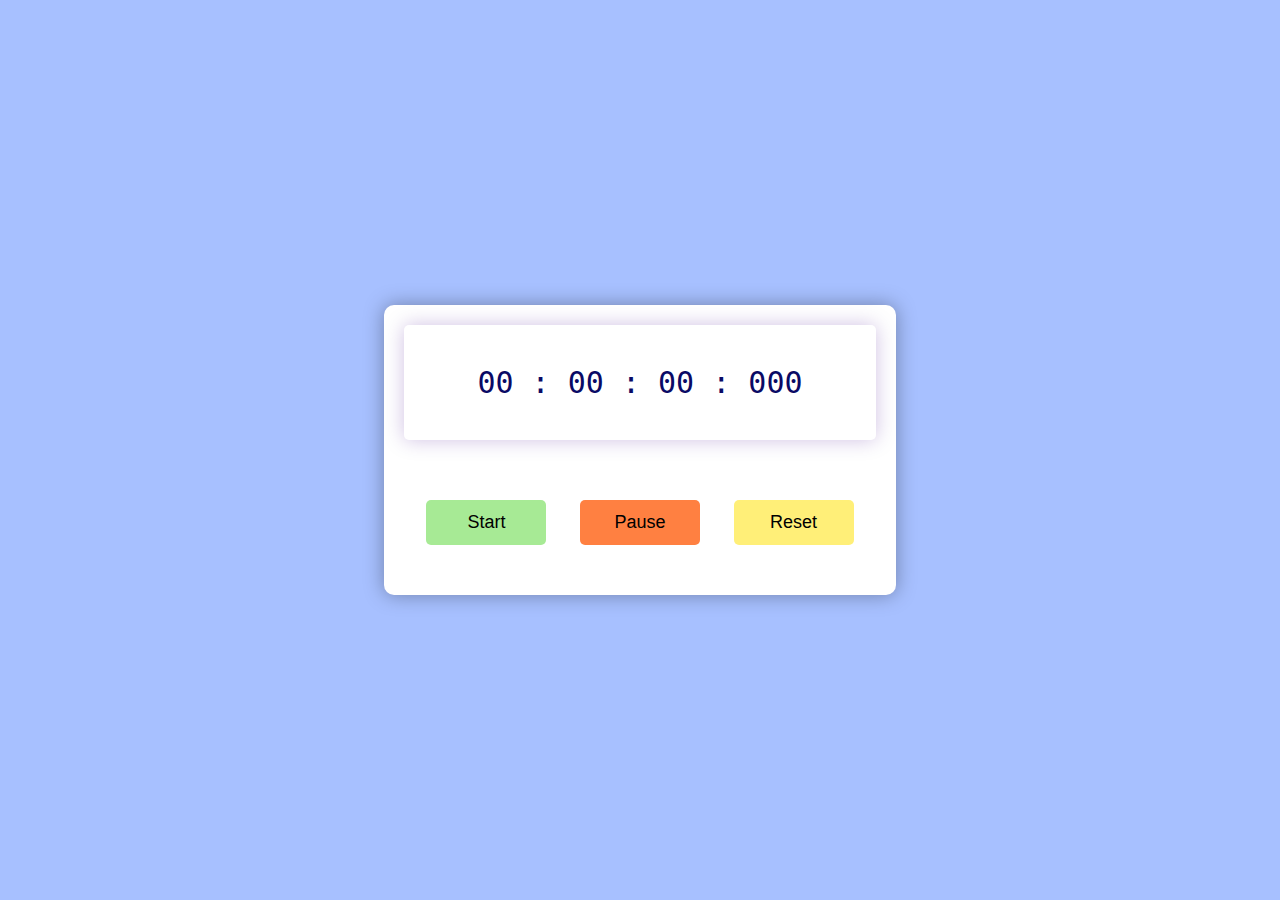
<file: Task_WD_02/index.html>
<!DOCTYPE html>
<html lang="en">
  <head>
    <meta charset="UTF-8" />
    <meta http-equiv="X-UA-Compatible" content="IE=edge" />
    <meta name="viewport" content="width=device-width, initial-scale=1.0" />
    <title>Stopwatch</title>
    <link rel="stylesheet" href="style.css" />
  </head>
  <body>
    <div class="container">
      <div class="timer-display">00 : 00 : 00 : 000</div>
      <div class="buttons">
        <button id="start-timer">Start</button>
        <button id="pause-timer">Pause</button>
        <button id="reset-timer">Reset</button>
      </div>
    </div>

    <script src="script.js"></script>
  </body>
</html>
</file>
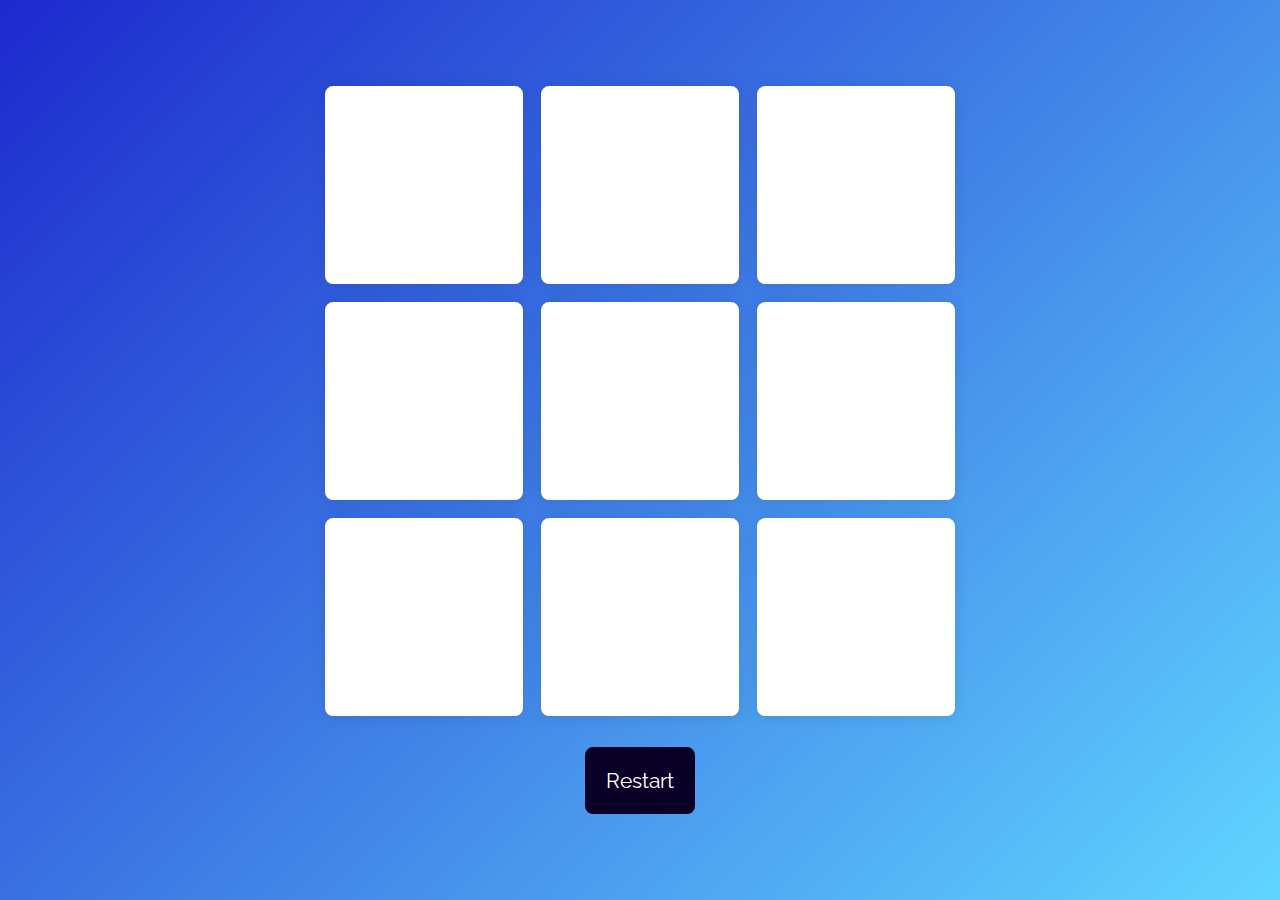
<file: Task_WD_03/index.html>
<!DOCTYPE html>
<html lang="en">
    <meta name="viewport" content="width=device-width, initial-scale=1.0">
    <title>Tic Tac Toe</title>
    <!-- Google Fonts -->
    <link href="https://fonts.googleapis.com/css2?family=Raleway:wght@700&display=swap" rel="stylesheet">
    <!-- Stylesheet -->
    <link rel="stylesheet" href="style.css">
</head>
<body>
   <div class="wrapper">
       <div class="container">
           <button class="button-option"></button>
           <button class="button-option"></button>
           <button class="button-option"></button>
           <button class="button-option"></button>
           <button class="button-option"></button>
           <button class="button-option"></button>
           <button class="button-option"></button>
           <button class="button-option"></button>
           <button class="button-option"></button>
       </div>
       <button id="restart">Restart</button>
   </div>

   <div class="popup hide">
       <p id="message">Sample Message</p>
       <button id="new-game">New Game</button>
   </div>
   
    <!-- Script -->
    <script src="script.js"></script>
</body>
</html>
</file>
<file: Task_WD_02/style.css>
*,
*:before,
*:after {
  padding: 0;
  margin: 0;
  box-sizing: border-box;
}

body {
  background: #a7c0ff;
}

.container {
  background-color: #fff;
  width: 40%;
  min-width: 500px;
  position: absolute;
  transform: translate(-50%, -50%);
  top: 50%;
  left: 50%;
  padding: 20px 0;
  padding-bottom: 50px;
  border-radius: 10px;
  box-shadow: 0 0 20px rgba(0, 0, 0, 0.338);
}

.timer-display {
  position: relative;
  width: 92%;
  background: #fff;
  left: 4%;
  font-family: "Roboto mono", monospace;
  color: #0a0a65;
  font-size: 30px;
  padding: 40px;
  display: flex;
  align-items: center;
  justify-content: space-around;
  border-radius: 5px;
  box-shadow: 0 0 20px rgba(65, 5, 145, 0.25);
}

.buttons {
  width: 90%;
  margin: 60px auto 0 auto;
  display: flex;
  justify-content: space-around;
}

.buttons button {
  width: 120px;
  height: 45px;
  background-color: #a7ea95;
  color: #000000;
  border: none;
  font-family: "Poppins", sans-serif;
  font-size: 18px;
  border-radius: 5px;
  cursor: pointer;
  outline: none;
}

.buttons button:nth-last-child(2) {
  background-color: #ff8041;
}

.buttons button:nth-last-child(1) {
  background-color: #ffef78;
}

.buttons button:hover {
  box-shadow: 0 0 20px rgba(0, 0, 0, 0.25);
}
</file>
<file: Task_WD_03/style.css>
* {
  padding: 0;
  margin: 0;
  box-sizing: border-box;
  font-family: "Raleway", sans-serif;
}
body {
  height: 100vh;
  background: linear-gradient(135deg, #1d29cd, #61d5ff);
}
html {
  font-size: 16px;
}
.wrapper {
  position: absolute;
  transform: translate(-50%, -50%);
  top: 50%;
  left: 50%;
}
.container {
  width: 70vmin;
  height: 70vmin;
  display: flex;
  flex-wrap: wrap;
  gap: 2vmin;
}
.button-option {
  background: #ffffff;
  height: 22vmin;
  width: 22vmin;
  border: none;
  border-radius: 8px;
  font-size: 12vmin;
  color: #000000;
  box-shadow: 0 0 15px rgba(0, 0, 0, 0.1);
}
#restart {
  font-size: 1.3em;
  padding: 1em;
  border-radius: 8px;
  background-color: #0a0027;
  color: #ffffff;
  border: none;
  position: relative;
  margin: 1.5em auto 0 auto;
  display: block;
}
.popup {
  background: linear-gradient(135deg, #1d29cd, #61d5ff);
  height: 100%;
  width: 100%;
  position: absolute;
  display: flex;
  z-index: 2;
  align-items: center;
  justify-content: center;
  flex-direction: column;
  gap: 1em;
  font-size: 12vmin;
}
#new-game {
  font-size: 0.6em;
  padding: 0.5em 1em;
  background-color: #0a0027;
  color: #ffffff;
  border-radius: 0.2em;
  border: none;
}
#message {
  color: #ffffff;
  text-align: center;
  font-size: 1em;
}
.popup.hide {
  display: none;
}
</file>
